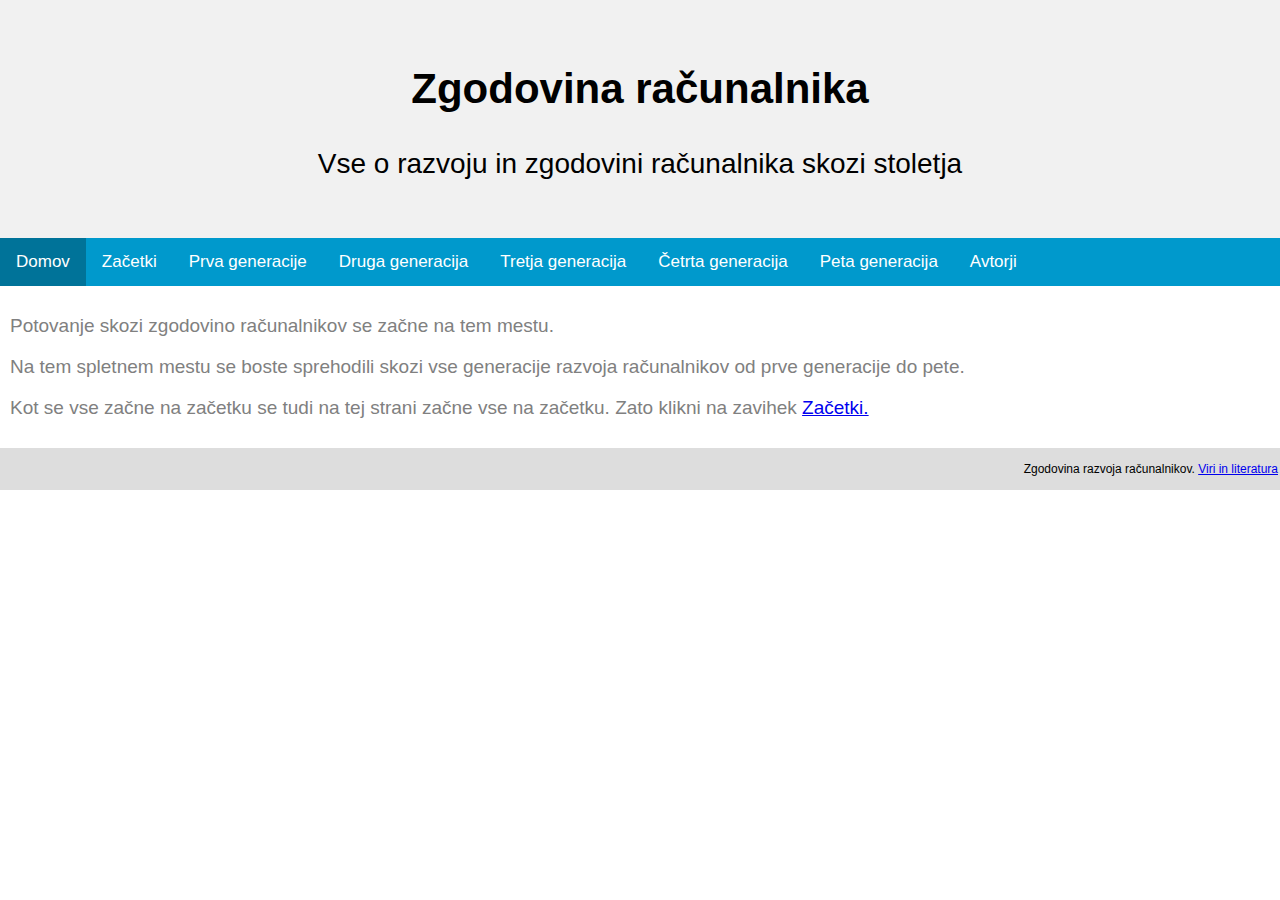
<file: index.html>
<!DOCTYPE html>
<html>
<head>
<title>Zgodovina računalnika</title>
<meta name="viewport" content="width=device-width, initial-scale=1">
<link rel="stylesheet" type="text/css" href="style.css">

</head>
<body>

<div class="header">

  <h2>Zgodovina računalnika</h2>
  <p>Vse o razvoju in zgodovini računalnika skozi stoletja</p>
</div>

<div id="navbar">
  <a class="active" href="index.html">Domov</a>
  <a href="zacetki.html">Začetki</a>
  <a href="prva.html">Prva generacije</a>
  <a href="druga.html">Druga generacija</a>
  <a href="tretja.html">Tretja generacija</a>
  <a href="četrta.html">Četrta generacija</a>
  <a href="peta.html">Peta generacija</a>
  <a href="avtorji.html">Avtorji</a>
</div>

<div class="content">
 <p> Potovanje skozi zgodovino računalnikov se začne na tem mestu. </p>
<p> Na tem spletnem mestu se boste sprehodili skozi vse generacije razvoja računalnikov od prve generacije do pete.</p>
<p> Kot se vse začne na začetku se tudi na tej strani začne vse na začetku. Zato klikni na zavihek <a href="zacetki.html">Začetki.</a> </p>

</div>


<div class="footer">
  <p style="text-align:right">Zgodovina razvoja računalnikov. <a href="viri-in-literatura.html">Viri in literatura</a></p>
</div>

</body>
</html>
</file>
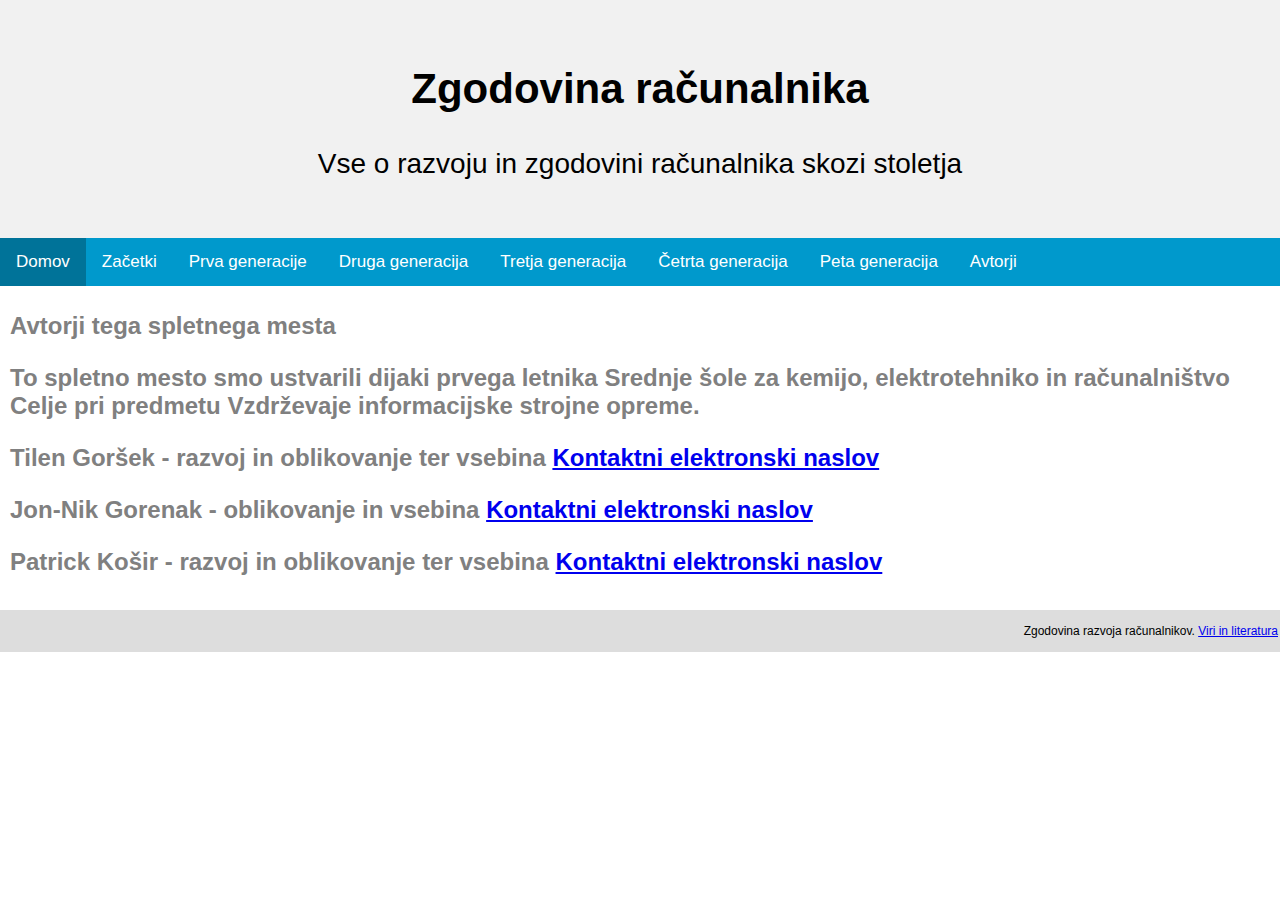
<file: avtorji.html>
<!DOCTYPE html>
<html>
<head>
<title>Zgodovina računalnika</title>
<meta name="viewport" content="width=device-width, initial-scale=1">
<link rel="stylesheet" type="text/css" href="style.css">

<style>
.vsebina {
 padding: 10px;
 font-size: 12px;
 color: gray;
}
</style>
</head>
<body>

<div class="header">

  <h2>Zgodovina računalnika</h2>
  <p>Vse o razvoju in zgodovini računalnika skozi stoletja</p>
</div>

<div id="navbar">
  <a class="active" href="index.html">Domov</a>
  <a href="zacetki.html">Začetki</a>
  <a href="prva.html">Prva generacije</a>
  <a href="druga.html">Druga generacija</a>
  <a href="tretja.html">Tretja generacija</a>
  <a href="cetrta.html">Četrta generacija</a>
  <a href="peta.html">Peta generacija</a>
  <a href="avtorji.html">Avtorji</a>
</div>

<div class="vsebina">
<h1 >Avtorji tega spletnega mesta<h1>
<p>To spletno mesto smo ustvarili dijaki prvega letnika Srednje šole za kemijo, elektrotehniko in računalništvo Celje pri predmetu Vzdrževaje informacijske strojne opreme.</p>
<p>Tilen Goršek - razvoj in oblikovanje ter vsebina <a href="mailto:tilen.gorsek.16851@dijak.sc-celje.si">Kontaktni elektronski naslov<a></p>
<p>Jon-Nik Gorenak - oblikovanje in vsebina <a href="mailto:patrick.kosir.16867@dijak.sc-celje.si">Kontaktni elektronski naslov<a></p>
<p>Patrick Košir - razvoj in oblikovanje ter vsebina <a href="mailto:jon-nik.gorenak.16850@dijak.sc-celje.si">Kontaktni elektronski naslov<a></p>
</div>


<div class="footer">
  <p style="text-align:right">Zgodovina razvoja računalnikov. <a href="viri-in-literatura.html">Viri in literatura</a></p>
</div>

</body>
</html>
</file>
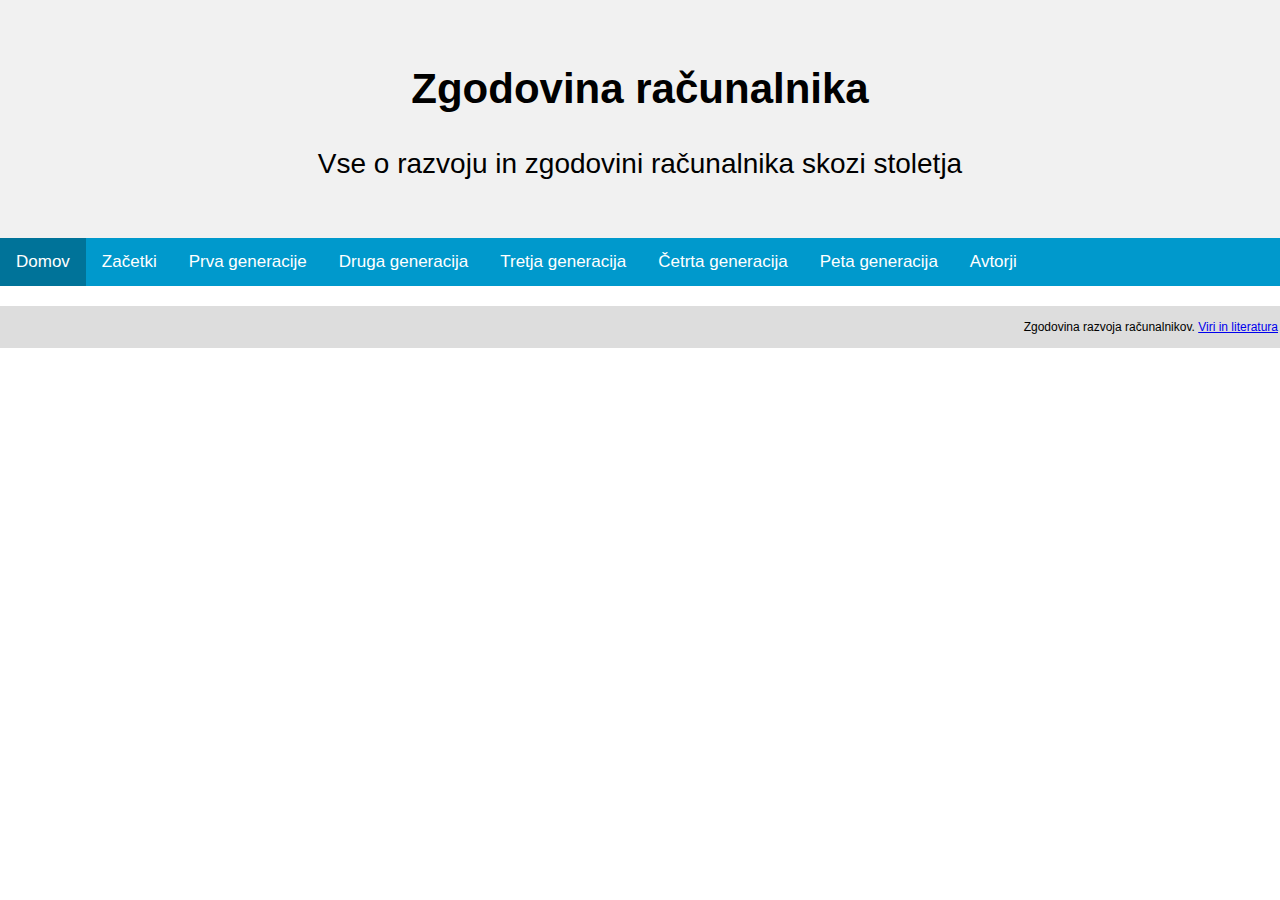
<file: cetrta.html>
<!DOCTYPE html>
<html>
<head>
<title>Zgodovina računalnika</title>
<meta name="viewport" content="width=device-width, initial-scale=1">
<link rel="stylesheet" type="text/css" href="style.css">

</head>
<body>

<div class="header">

  <h2>Zgodovina računalnika</h2>
  <p>Vse o razvoju in zgodovini računalnika skozi stoletja</p>
</div>

<div id="navbar">
  <a class="active" href="index.html">Domov</a>
  <a href="zacetki.html">Začetki</a>
  <a href="prva.html">Prva generacije</a>
  <a href="druga.html">Druga generacija</a>
  <a href="tretja.html">Tretja generacija</a>
  <a href="cetrta.html">Četrta generacija</a>
  <a href="peta.html">Peta generacija</a>
  <a href="avtorji.html">Avtorji</a>
</div>

<div class="content">

</div>


<div class="footer">
  <p style="text-align:right">Zgodovina razvoja računalnikov. <a href="viri-in-literatura.html">Viri in literatura</a></p>
</div>


</body>
</html>
</file>
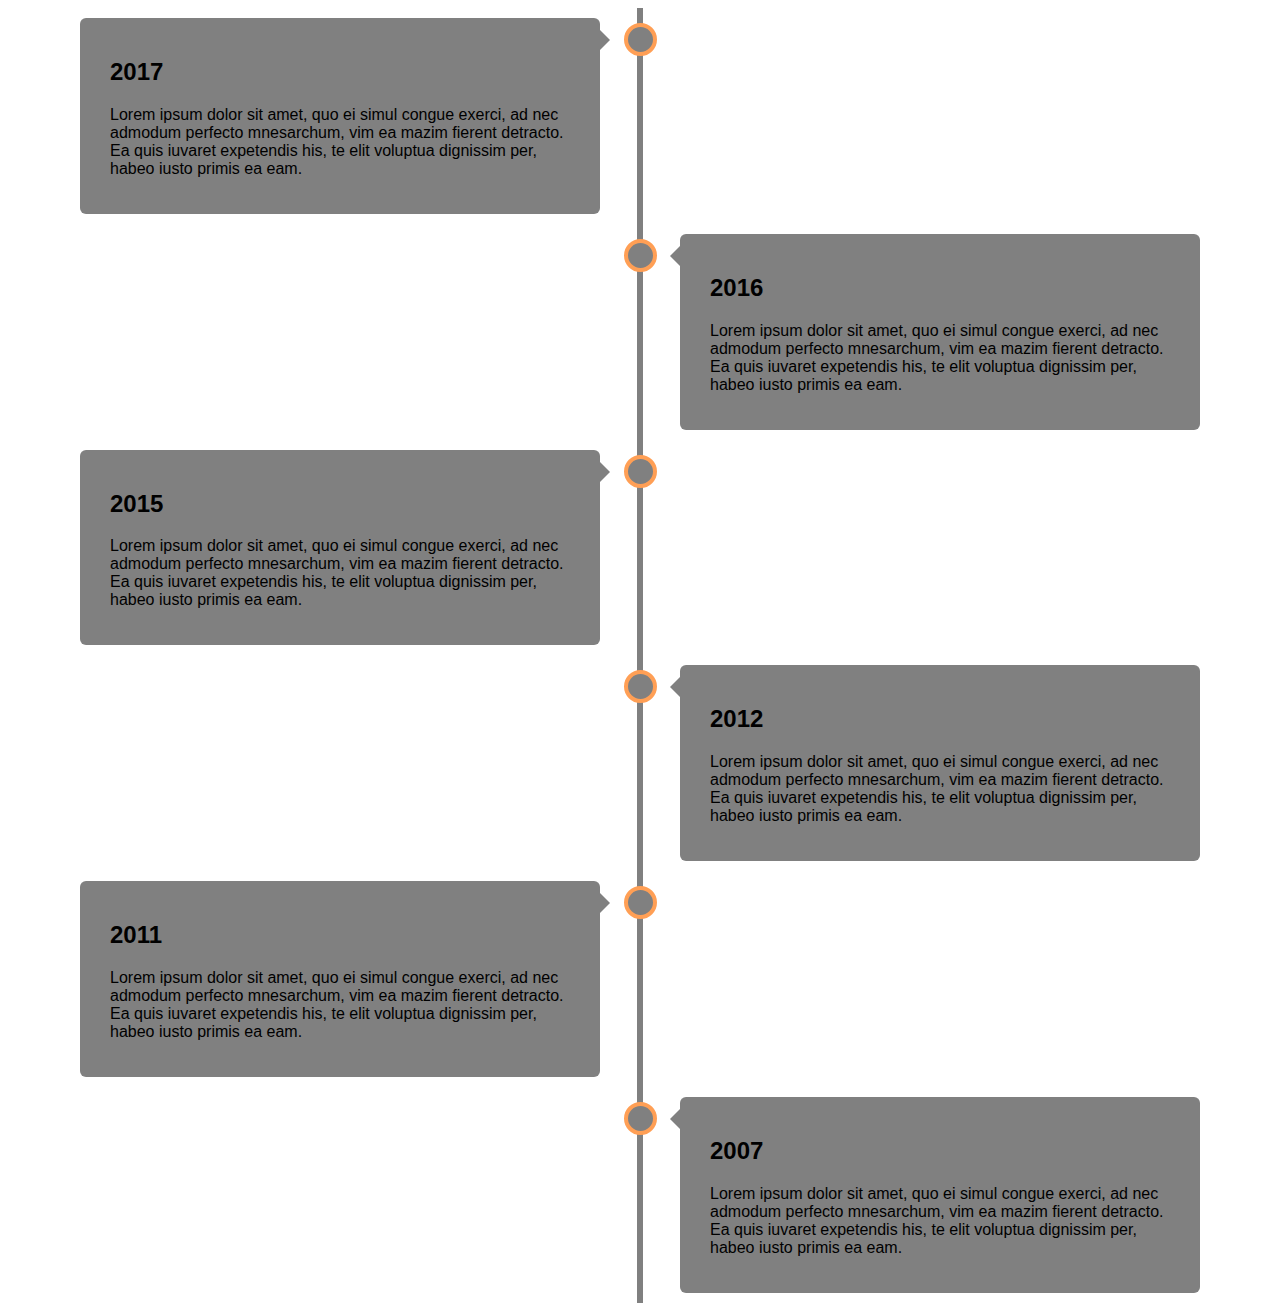
<file: timeline.html>
<!DOCTYPE html>
<html>
<head>
<meta name="viewport" content="width=device-width, initial-scale=1.0">
<style>
* {
  box-sizing: border-box;
}

body {
  background-color: white;
  font-family: Helvetica, sans-serif;
}

/* The actual timeline (the vertical ruler) */
.timeline {
  position: relative;
  max-width: 1200px;
  margin: 0 auto;
}

/* The actual timeline (the vertical ruler) */
.timeline::after {
  content: '';
  position: absolute;
  width: 6px;
  background-color: gray;
  top: 0;
  bottom: 0;
  left: 50%;
  margin-left: -3px;
}

/* Container around content */
.container {
  padding: 10px 40px;
  position: relative;
  background-color: inherit;
  width: 50%;
}

/* The circles on the timeline */
.container::after {
  content: '';
  position: absolute;
  width: 25px;
  height: 25px;
  right: -17px;
  background-color: gray;
  border: 4px solid #FF9F55;
  top: 15px;
  border-radius: 50%;
  z-index: 1;
}

/* Place the container to the left */
.left {
  left: 0;
}

/* Place the container to the right */
.right {
  left: 50%;
}

/* Add arrows to the left container (pointing right) */
.left::before {
  content: " ";
  height: 0;
  position: absolute;
  top: 22px;
  width: 0;
  z-index: 1;
  right: 30px;
  border: medium solid gray;
  border-width: 10px 0 10px 10px;
  border-color: transparent transparent transparent gray;
}

/* Add arrows to the right container (pointing left) */
.right::before {
  content: " ";
  height: 0;
  position: absolute;
  top: 22px;
  width: 0;
  z-index: 1;
  left: 30px;
  border: medium solid gray;
  border-width: 10px 10px 10px 0;
  border-color: transparent gray transparent transparent;
}

/* Fix the circle for containers on the right side */
.right::after {
  left: -16px;
}

/* The actual content */
.content {
  padding: 20px 30px;
  background-color: gray;
  position: relative;
  border-radius: 6px;
}

/* Media queries - Responsive timeline on screens less than 600px wide */
@media screen and (max-width: 600px) {
  /* Place the timelime to the left */
  .timeline::after {
  left: 31px;
  }
  
  /* Full-width containers */
  .container {
  width: 100%;
  padding-left: 70px;
  padding-right: 25px;
  }
  
  /* Make sure that all arrows are pointing leftwards */
  .container::before {
  left: 60px;
  border: medium solid gray;
  border-width: 10px 10px 10px 0;
  border-color: transparent gray transparent transparent;
  }

  /* Make sure all circles are at the same spot */
  .left::after, .right::after {
  left: 15px;
  }
  
  /* Make all right containers behave like the left ones */
  .right {
  left: 0%;
  }
}
</style>
</head>
<body>

<div class="timeline">
  <div class="container left">
    <div class="content">
      <h2>2017</h2>
      <p>Lorem ipsum dolor sit amet, quo ei simul congue exerci, ad nec admodum perfecto mnesarchum, vim ea mazim fierent detracto. Ea quis iuvaret expetendis his, te elit voluptua dignissim per, habeo iusto primis ea eam.</p>
    </div>
  </div>
  <div class="container right">
    <div class="content">
      <h2>2016</h2>
      <p>Lorem ipsum dolor sit amet, quo ei simul congue exerci, ad nec admodum perfecto mnesarchum, vim ea mazim fierent detracto. Ea quis iuvaret expetendis his, te elit voluptua dignissim per, habeo iusto primis ea eam.</p>
    </div>
  </div>
  <div class="container left">
    <div class="content">
      <h2>2015</h2>
      <p>Lorem ipsum dolor sit amet, quo ei simul congue exerci, ad nec admodum perfecto mnesarchum, vim ea mazim fierent detracto. Ea quis iuvaret expetendis his, te elit voluptua dignissim per, habeo iusto primis ea eam.</p>
    </div>
  </div>
  <div class="container right">
    <div class="content">
      <h2>2012</h2>
      <p>Lorem ipsum dolor sit amet, quo ei simul congue exerci, ad nec admodum perfecto mnesarchum, vim ea mazim fierent detracto. Ea quis iuvaret expetendis his, te elit voluptua dignissim per, habeo iusto primis ea eam.</p>
    </div>
  </div>
  <div class="container left">
    <div class="content">
      <h2>2011</h2>
      <p>Lorem ipsum dolor sit amet, quo ei simul congue exerci, ad nec admodum perfecto mnesarchum, vim ea mazim fierent detracto. Ea quis iuvaret expetendis his, te elit voluptua dignissim per, habeo iusto primis ea eam.</p>
    </div>
  </div>
  <div class="container right">
    <div class="content">
      <h2>2007</h2>
      <p>Lorem ipsum dolor sit amet, quo ei simul congue exerci, ad nec admodum perfecto mnesarchum, vim ea mazim fierent detracto. Ea quis iuvaret expetendis his, te elit voluptua dignissim per, habeo iusto primis ea eam.</p>
    </div>
  </div>
</div>

</body>
</html>
</file>
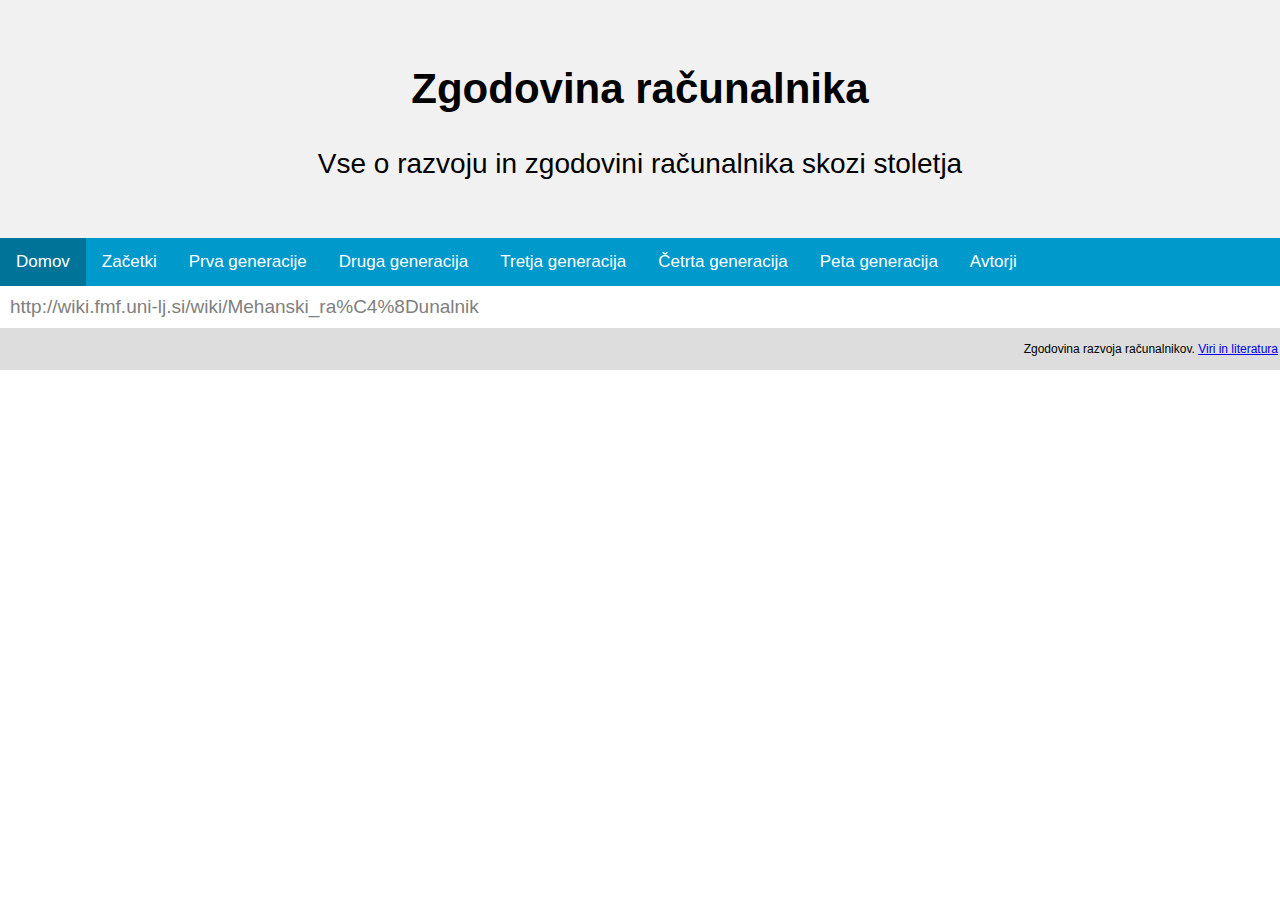
<file: viri-in-literatura.html>
<!DOCTYPE html>
<html>
<head>
<title>Zgodovina računalnika</title>
<meta name="viewport" content="width=device-width, initial-scale=1">
<link rel="stylesheet" type="text/css" href="style.css">

</head>
<body>

<div class="header">

  <h2>Zgodovina računalnika</h2>
  <p>Vse o razvoju in zgodovini računalnika skozi stoletja</p>
</div>

<div id="navbar">
  <a class="active" href="index.html">Domov</a>
  <a href="zacetki.html">Začetki</a>
  <a href="prva.html">Prva generacije</a>
  <a href="druga.html">Druga generacija</a>
  <a href="tretja.html">Tretja generacija</a>
  <a href="cetrta.html">Četrta generacija</a>
  <a href="peta.html">Peta generacija</a>
  <a href="avtorji.html">Avtorji</a>
</div>

<div class="content">
http://wiki.fmf.uni-lj.si/wiki/Mehanski_ra%C4%8Dunalnik

</div>


<div class="footer">
  <p style="text-align:right">Zgodovina razvoja računalnikov. <a href="viri-in-literatura.html">Viri in literatura</a></p>
</div>


</body>
</html>
</file>
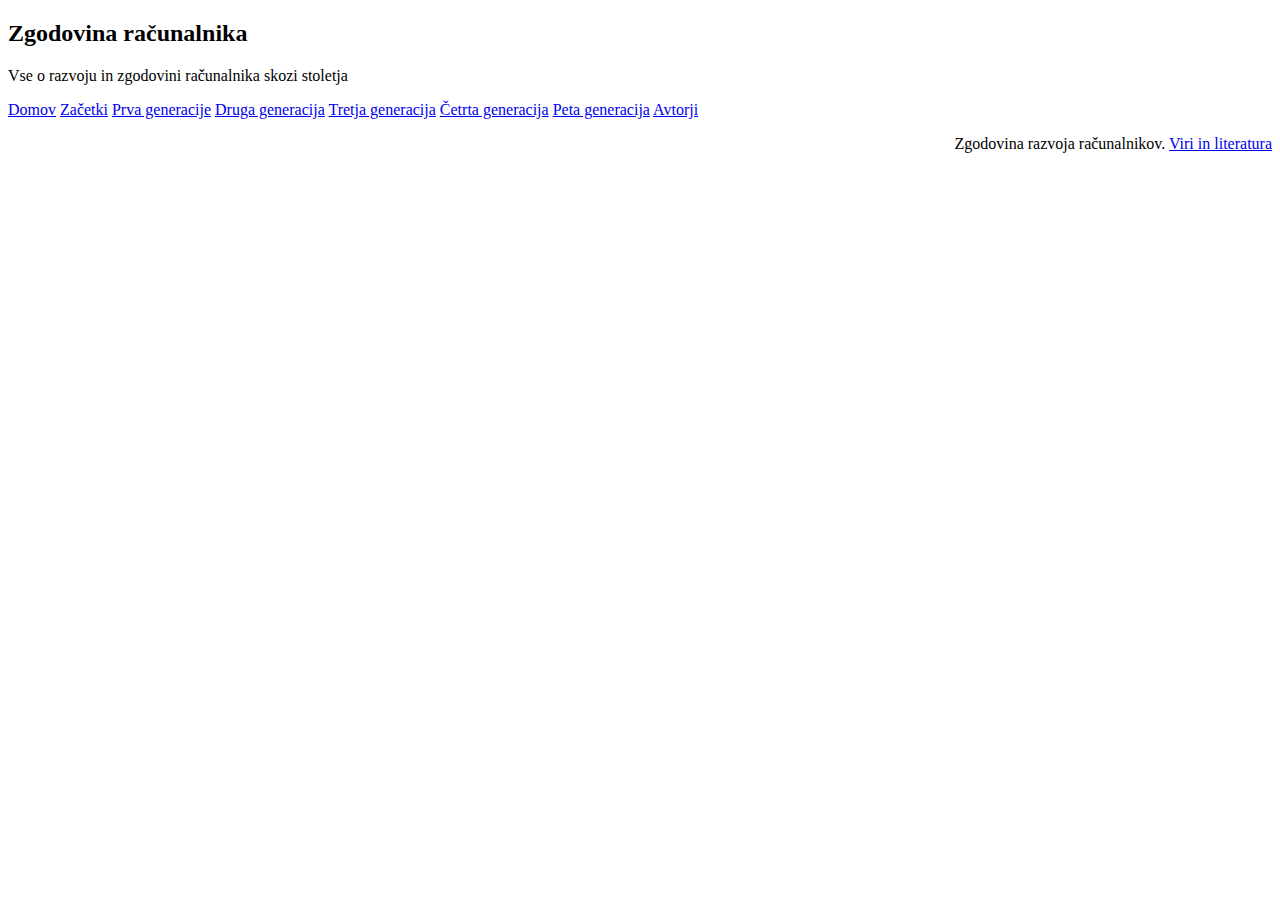
<file: zacetki.html>
<!DOCTYPE html>
<html>
<head>
<title>Zgodovina računalnika</title>
<meta name="viewport" content="width=device-width, initial-scale=1">

</head>
<body>

<div class="header">

  <h2>Zgodovina računalnika</h2>
  <p>Vse o razvoju in zgodovini računalnika skozi stoletja</p>
</div>

<div id="navbar">
  <a class="active" href="index.html">Domov</a>
  <a href="zacetki.html">Začetki</a>
  <a href="prva.html">Prva generacije</a>
  <a href="druga.html">Druga generacija</a>
  <a href="tretja.html">Tretja generacija</a>
  <a href="cetrta.html">Četrta generacija</a>
  <a href="peta.html">Peta generacija</a>
  <a href="avtorji.html">Avtorji</a>
</div>

<div class="content">

</div>





<div class="footer">
  <p style="text-align:right">Zgodovina razvoja računalnikov. <a href="viri-in-literatura.html">Viri in literatura</a></p>
</div>
<script>

</script>
</body>
</html>
</file>
<file: style.css>
* {
  box-sizing: border-box;
}

body {
  background-color: white;
  font-family: Helvetica, sans-serif;
}

/* The actual timeline (the vertical ruler) */
.timeline {
  position: relative;
  max-width: 1200px;
  margin: 0 auto;
}

/* The actual timeline (the vertical ruler) */
.timeline::after {
  content: '';
  position: absolute;
  width: 6px;
  background-color: #0073e6;
  top: 60px;
  bottom: 60px;
  left: 50%;
  margin-left: -3px;
}

/* Container around content */
.container {
  padding: 10px 40px;
  position: relative;
  background-color: inherit;
  width: 50%;
}

/* Krogi na časovni premici */
.container::after {
  content: '';
  position: absolute;
  width: 25px;
  height: 25px;
  right: -17px;
  background-color: #004080;
  border: 4px solid #0066cc;
  top: 15px;
  border-radius: 50%;
  z-index: 1;
}

/* Place the container to the left */
.left {
  left: 0;
}

/* Place the container to the right */
.right {
  left: 50%;
}

/* Add arrows to the left container (pointing right) */
.left::before {
  content: " ";
  height: 0;
  position: absolute;
  top: 22px;
  width: 0;
  z-index: 1;
  right: 30px;
  border: medium solid #004080;
  border-width: 10px 0 10px 10px;
  border-color: transparent transparent transparent #004080;
}

/* Add arrows to the right container (pointing left) */
.right::before {
  content: " ";
  height: 0;
  position: absolute;
  top: 22px;
  width: 0;
  z-index: 1;
  left: 30px;
  border: medium solid #004080;
  border-width: 10px 10px 10px 0;
  border-color: transparent #004080 transparent transparent;
}

/* Fix the circle for containers on the right side */
.right::after {
  left: -16px;
}

/* The actual content */
.besedilo_na_premici {
  padding: 20px 30px;
  background-color: #004080;
  position: relative;
  border-radius: 6px;
  color:white;
}

/* Media queries - Responsive timeline on screens less than 600px wide */
@media screen and (max-width: 600px) {
  /* Place the timelime to the left */
  .timeline::after {
  left: 31px;
  }
  
  /* Full-width containers */
  .container {
  width: 100%;
  padding-left: 70px;
  padding-right: 25px;
  }
  
  /* Make sure that all arrows are pointing leftwards */
  .container::before {
  left: 60px;
  border: medium solid #0066cc;
  border-width: 10px 10px 10px 0;
  border-color: transparent #0066cc transparent transparent;
  }

  /* Make sure all circles are at the same spot */
  .left::after, .right::after {
  left: 15px;
  }
  
  /* Make all right containers behave like the left ones */
  .right {
  left: 0%;
  }
  
}
body {
  margin: 0;
  font-size: 28px;
  font-family: Arial, Helvetica, sans-serif;
}

.header {
  background-color: #f1f1f1;
  padding: 30px;
  text-align: center;
}

#navbar {
  overflow: hidden;
  background-color: #0099cc;
}

#navbar a {
  float: left;
  display: block;
  color: white;
  text-align: center;
  padding: 14px 16px;
  text-decoration: none;
  font-size: 17px;
}

#navbar a:hover {
  background-color: #99e6ff;
  color: black;
}

#navbar a.active {
  background-color: #007399;
  color: white;
}

.content {
  padding: 10px;
  font-size: 19px;
  color: gray;
}


/* Footer */
.footer {
  padding: 2px;
  background: #ddd;
  font-size: 12px;
}

/* The Modal (background) */
.modal {
  display: none; /* Hidden by default */
  position: fixed; /* Stay in place */
  z-index: 1; /* Sit on top */
  left: 0;
  top: 0;
  width: 100%; /* Full width */
  height: 100%; /* Full height */
  overflow: auto; /* Enable scroll if needed */
  background-color: rgb(0,0,0); /* Fallback color */
  background-color: rgba(0,0,0,0.4); /* Black w/ opacity */
}

/* Modal Content/Box */
.modal-content {
  background-color: #fefefe;
  margin: 15% auto; /* 15% from the top and centered */
  padding: 20px;
  border: 1px solid #888;
  width: 80%; /* Could be more or less, depending on screen size */
}

/* The Close Button */
.close {
  color: #aaa;
  float: right;
  font-size: 28px;
  font-weight: bold;
}

.close:hover,
.close:focus {
  color: black;
  text-decoration: none;
  cursor: pointer;
}
</file>
